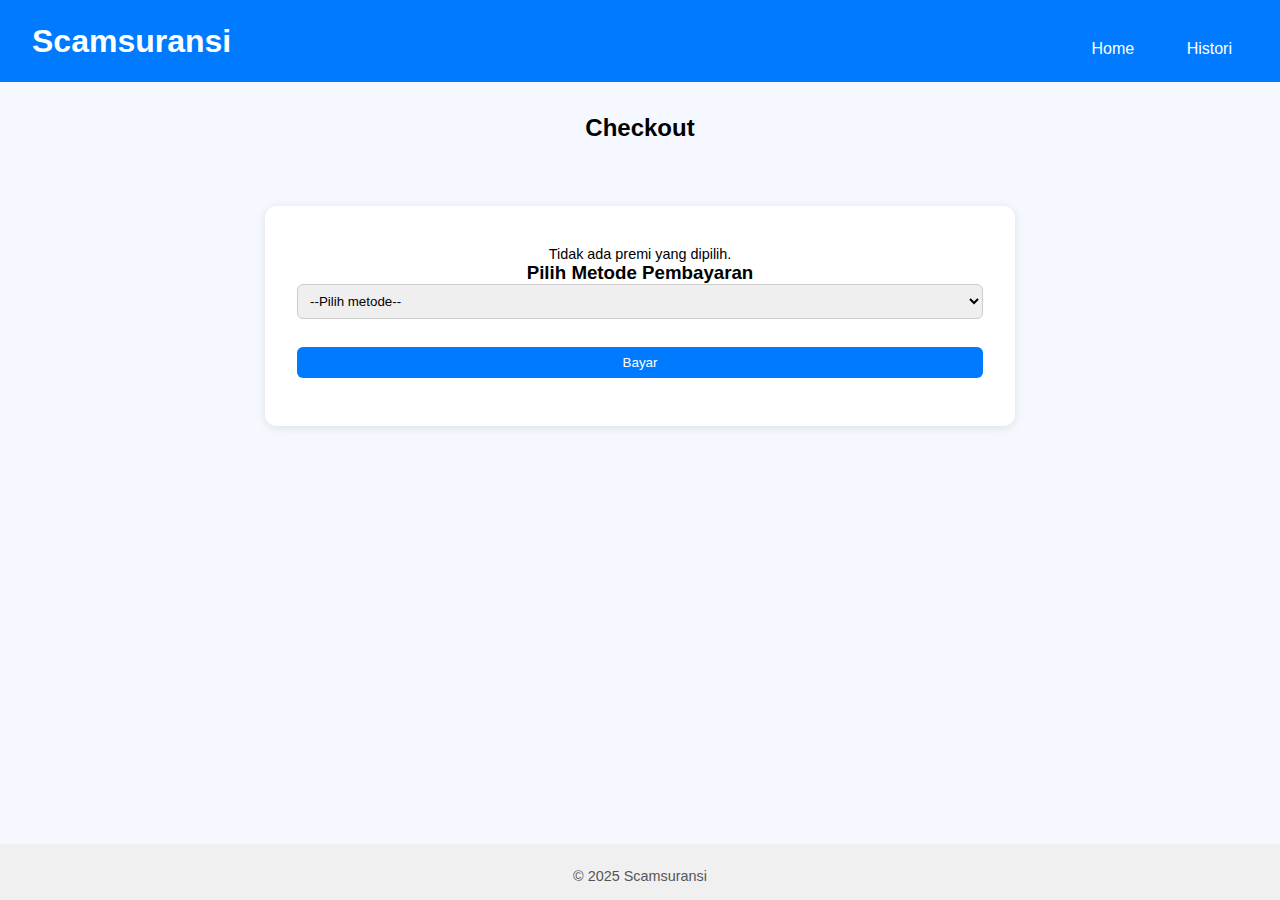
<file: checkout.html>
<!DOCTYPE html>
<html lang="id">
<head>
    <meta charset="UTF-8">
    <meta name="viewport" content="width=device-width, initial-scale=1.0">
    <title>Checkout</title>
    <link rel="stylesheet" href="style.css">
</head>
<body>
    <header class="header">
        <h1>Scamsuransi</h1>
        <nav>
        <a href="index.html" class="btn">Home</a>
        <a href="history.html" class="btn">Histori</a>
        </nav>
    </header>

    <main class="main">
        <h2>Checkout</h2>
        <div class="container">
        <p id="ringkasan">Menampilkan ringkasan premi yang harus dibayar.</p>

        <h3>Pilih Metode Pembayaran</h3>
        <form id="checkoutForm">
            <select id="metode" required>
            <option value="">--Pilih metode--</option>
            <option value="transfer">Transfer Bank</option>
            <option value="kartu">Kartu Kredit/Debit</option>
            <option value="ewallet">E-Wallet</option>
            </select>

            <button type="submit">Bayar</button>
        </form>
        <p id="statusBayar" style="margin-top:1rem;font-weight:bold;"></p>
        </div>
    </main>

    <footer class="footer">
        <p>© 2025 Scamsuransi</p>
    </footer>

    <script src="script.js"></script>
</body>
</html>
</file>
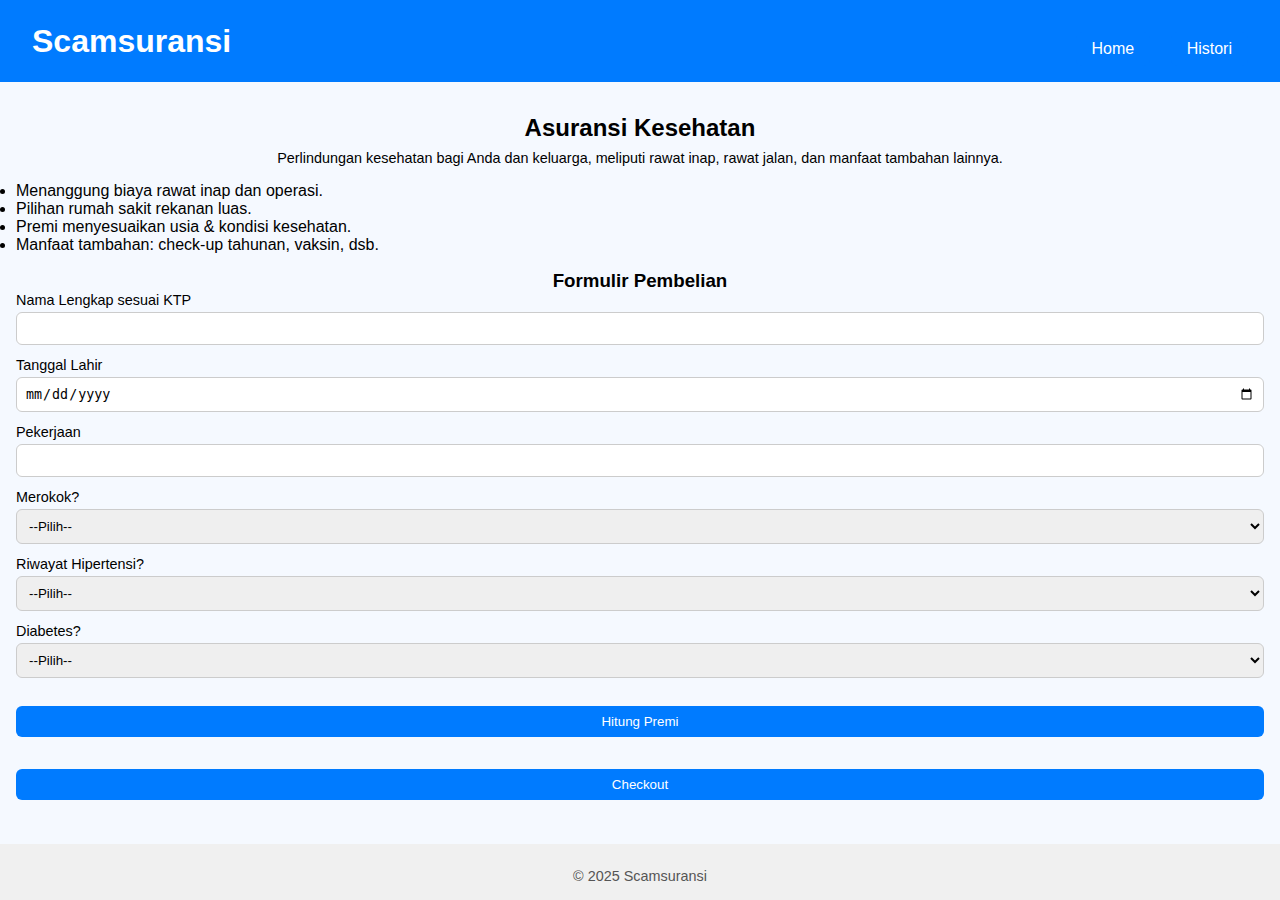
<file: detail-health.html>
<!DOCTYPE html>
<html lang="id">
<head>
    <meta charset="UTF-8">
    <meta name="viewport" content="width=device-width, initial-scale=1.0">
    <title>Asuransi Kesehatan - Beli Produk</title>
    <link rel="stylesheet" href="style.css">
</head>
<body>
    <header class="header">
        <h1>Scamsuransi</h1>
        <nav>
        <a href="index.html" class="btn">Home</a>
        <a href="history.html" class="btn">Histori</a>
        </nav>
    </header>

    <main class="main">
        <div class="hero-form-container bg-kesehatan">
            <div class="product-description-column">
                <h2>Asuransi Kesehatan</h2>
                <p>
                    Perlindungan kesehatan bagi Anda dan keluarga, meliputi rawat inap,
                    rawat jalan, dan manfaat tambahan lainnya.
                </p>
                <ul style="text-align:left;margin:1rem 0;">
                    <li>Menanggung biaya rawat inap dan operasi.</li>
                    <li>Pilihan rumah sakit rekanan luas.</li>
                    <li>Premi menyesuaikan usia & kondisi kesehatan.</li>
                    <li>Manfaat tambahan: check-up tahunan, vaksin, dsb.</li>
                </ul>
            </div>

            <div class="hero-form-column">
            <h3>Formulir Pembelian</h3>
            <form id="healthForm">
                <label>Nama Lengkap sesuai KTP</label>
                <input type="text" id="nama" required>

                <label>Tanggal Lahir</label>
                <input type="date" id="tglLahir" required>

                <label>Pekerjaan</label>
                <input type="text" id="pekerjaan" required>

                <label>Merokok?</label>
                <select id="merokok" required>
                <option value="">--Pilih--</option>
                <option value="1">Ya</option>
                <option value="0">Tidak</option>
                </select>

                <label>Riwayat Hipertensi?</label>
                <select id="hipertensi" required>
                <option value="">--Pilih--</option>
                <option value="1">Ya</option>
                <option value="0">Tidak</option>
                </select>

                <label>Diabetes?</label>
                <select id="diabetes" required>
                <option value="">--Pilih--</option>
                <option value="1">Ya</option>
                <option value="0">Tidak</option>
                </select>

                <button type="button" onclick="hitungPremiHealth()">Hitung Premi</button>
                <p id="premiHealth" style="margin-top:1rem;font-weight:bold;"></p>

                <button type="submit" style="margin-top:1rem;">Checkout</button>
            </form>
        </div>
    </main>

    <footer class="footer">
        <p>© 2025 Scamsuransi</p>
    </footer>
    <script src="script.js"></script>  
</body>
</html>
</file>
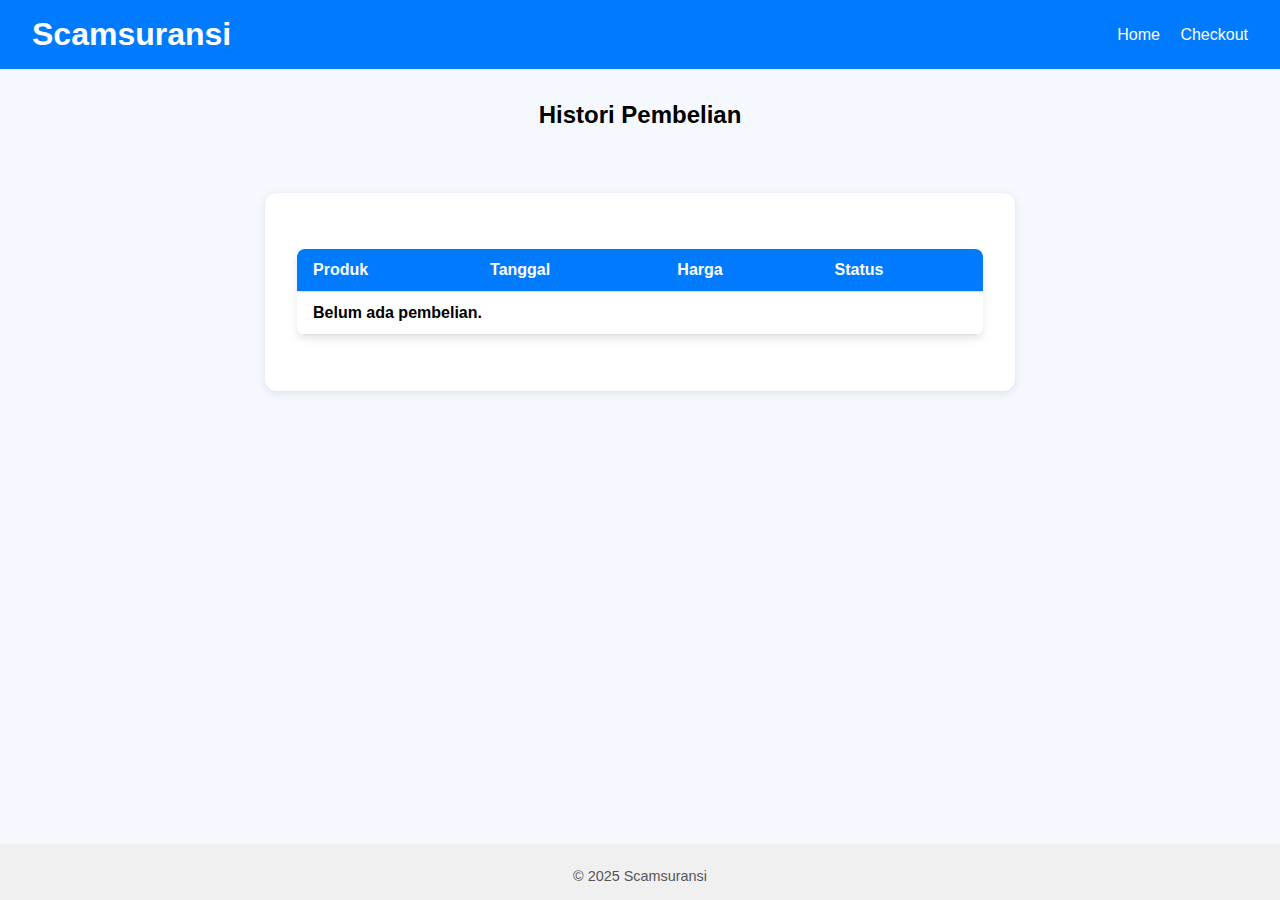
<file: history.html>
<!DOCTYPE html>
<html lang="id">
<head>
  <meta charset="UTF-8">
  <meta name="viewport" content="width=device-width, initial-scale=1.0">
  <title>Histori Pembelian - Scamsuransi</title>
  <link rel="stylesheet" href="style.css">
</head>
<body>
  <header class="header">
    <h1>Scamsuransi</h1>
    <nav>
      <a href="index.html">Home</a>
      <a href="checkout.html">Checkout</a>
    </nav>
  </header>

  <main class="main">
  <h2>Histori Pembelian</h2>
    <div class="container">
      <table class="table-history">
        <thead>
          <tr>
            <th>Produk</th>
            <th>Tanggal</th>
            <th>Harga</th>
            <th>Status</th>
          </tr>
        </thead>
        <tbody id="tabelHistori"></tbody>
      </table>
    </div>
  </main>


  <footer class="footer">
    <p>© 2025 Scamsuransi</p>
  </footer>

  <script>
    document.addEventListener("DOMContentLoaded", () => {
      const data = JSON.parse(localStorage.getItem("historiPembelian") || "[]");
      const tbody = document.getElementById("tabelHistori");
      if (data.length === 0) {
        tbody.innerHTML = "<tr><td colspan='4'>Belum ada pembelian.</td></tr>";
      } else {
        tbody.innerHTML = data.map(item => `
          <tr>
            <td>${item.produk}</td>
            <td>${item.tanggal}</td>
            <td>Rp ${Number(item.harga).toLocaleString("id-ID")}</td>
            <td>${item.status}</td>
          </tr>`).join("");
      }
    });
  </script>
</body>
</html>
</file>
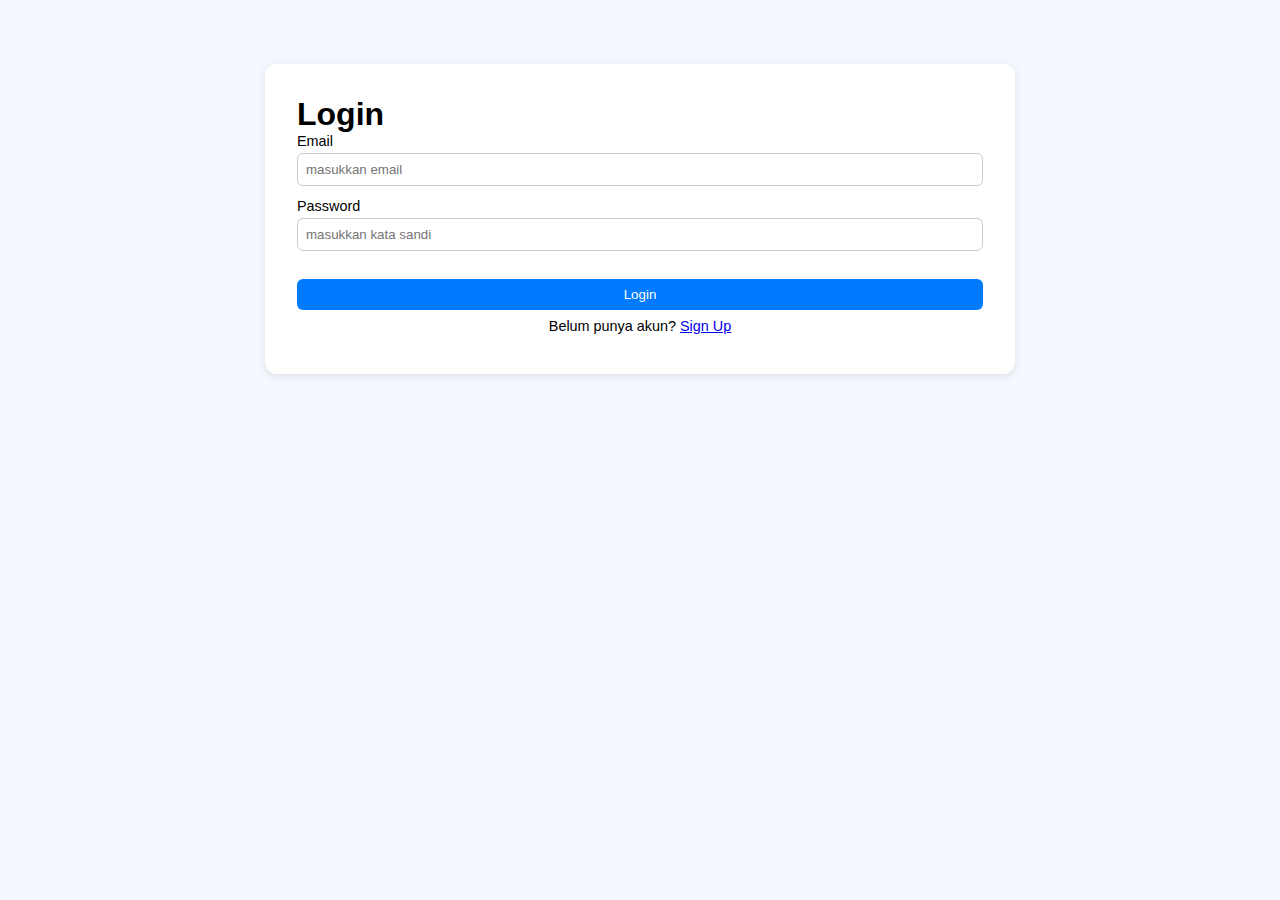
<file: login.html>
<!DOCTYPE html>
<html lang="id">
<head>
    <meta charset="UTF-8">
    <meta name="viewport" content="width=device-width, initial-scale=1.0">
    <title>Login</title>
    <link rel="stylesheet" href="style.css">
</head>
<body>
    <div class="container">
    <h1>Login</h1>
        <form id="loginForm">
        <label>Email</label>
        <input type="email" id="email" placeholder="masukkan email">
        
        <label>Password</label>
        <input type="password" id="password" placeholder="masukkan kata sandi">
        
        <button type="submit">Login</button>
        <p>Belum punya akun? <a href="signup.html">Sign Up</a></p>
        </form>
    <p id="loginMessage"></p>
    </div>
    <script src="script.js"></script>
</body>
</html>
</file>
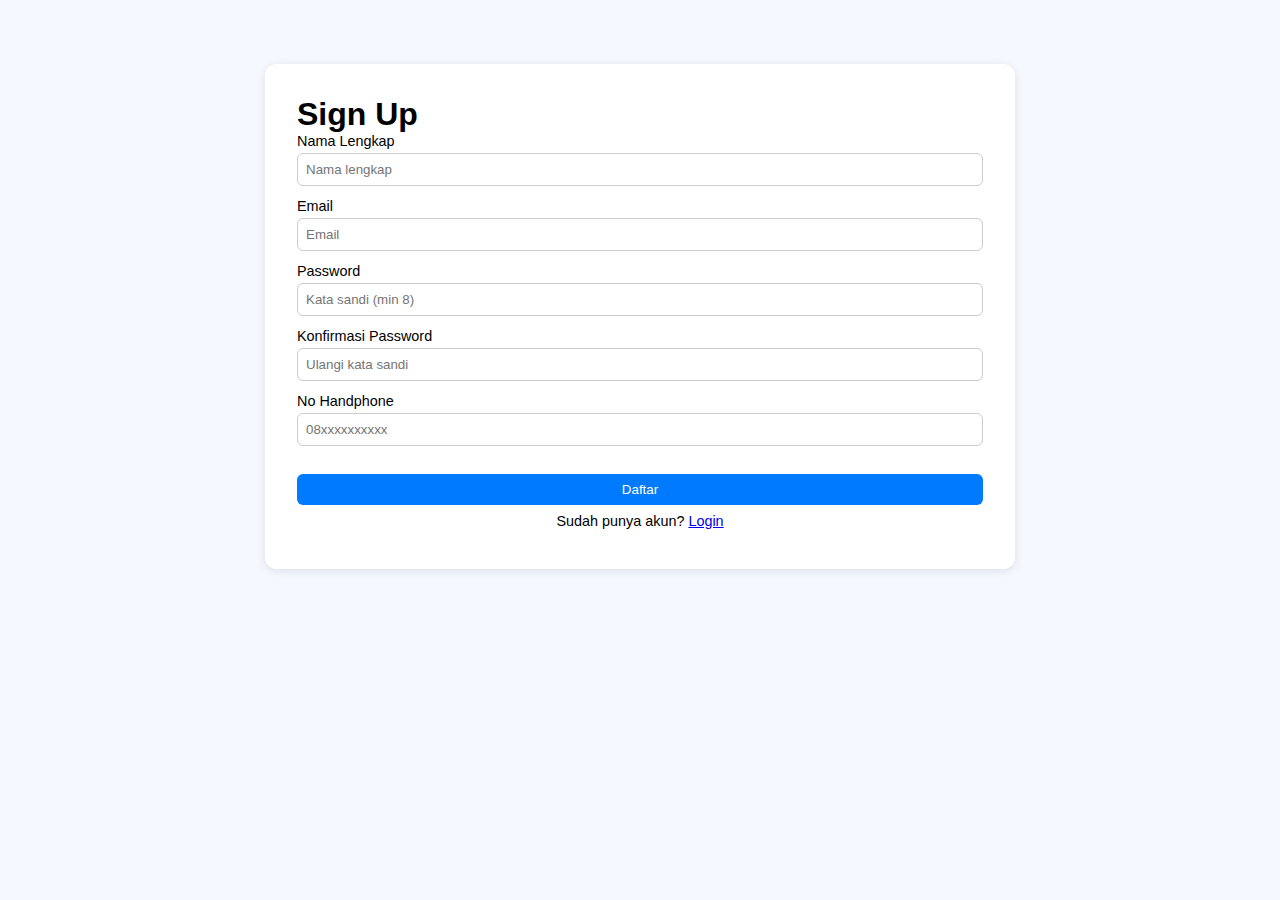
<file: signup.html>
<!DOCTYPE html>
<html lang="id">
<head>
    <meta charset="UTF-8">
    <meta name="viewport" content="width=device-width, initial-scale=1.0">
    <title>Signup</title>
    <link rel="stylesheet" href="style.css">
</head>
<body>
    <div class="container">
    <h1>Sign Up</h1>
        <form id="signupForm">
        <label>Nama Lengkap</label>
        <input type="text" id="fullname" placeholder="Nama lengkap">
        
        <label>Email</label>
        <input type="email" id="signupEmail" placeholder="Email">
        
        <label>Password</label>
        <input type="password" id="signupPassword" placeholder="Kata sandi (min 8)">
        
        <label>Konfirmasi Password</label>
        <input type="password" id="confirmPassword" placeholder="Ulangi kata sandi">
        
        <label>No Handphone</label>
        <input type="text" id="phone" placeholder="08xxxxxxxxxx">
        
        <button type="submit">Daftar</button>
        <p>Sudah punya akun? <a href="login.html">Login</a></p>
        </form>
    <p id="signupMessage"></p>
  </div>
  <script src="script.js"></script>
</body>
</html>
</file>
<file: style.css>
* {
  box-sizing: border-box;
  margin: 0;
  padding: 0;
}

body {
  font-family: 'Poppins', Arial, sans-serif;
  background: #f5f9ff;
  min-height: 100vh;
  display: flex;
  flex-direction: column;
}

.header {
  display: flex;
  justify-content: space-between;
  align-items: center;
  background: #007bff;
  color: white;
  padding: 1rem 2rem;
}

.header nav a {
  color: white;
  text-decoration: none;
  margin-left: 1rem;
  font-weight: 500;
}

.header nav a:hover {
  text-decoration: underline;
}

.footer {
  background: #f0f0f0;
  padding: 1rem;
  text-align: center;
  font-size: 0.85rem;
  color: #555;
  margin-top: auto;
}

.main {
  text-align: center;
  padding: 2rem 1rem;
}

.product-grid {
  display: grid;
  grid-template-columns: repeat(auto-fit, minmax(240px, 1fr));
  gap: 2rem;
  margin-top: 2rem;
}

.product-card {
  background: white;
  border-radius: 12px;
  padding: 1rem;
  box-shadow: 0 2px 8px rgba(0,0,0,0.1);
  transition: transform 0.2s;
}

.product-card:hover {
  transform: translateY(-4px);
}

.product-card img {
  width: 100%;
  border-radius: 8px;
}

.btn,
button {
  display: inline-block;
  margin-top: 1rem;
  padding: 0.5rem 1rem;
  background: #007bff;
  color: white;
  text-decoration: none;
  border: none;
  border-radius: 6px;
  cursor: pointer;
  transition: background 0.2s;
}

.btn:hover,
button:hover {
  background: #0056b3;
}

.container {
  background: white;
  padding: 2rem;
  border-radius: 12px;
  box-shadow: 0 2px 10px rgba(0,0,0,0.1);
  width: 90%;
  max-width: 750px;
  margin: 4rem auto;
}

form {
  display: flex;
  flex-direction: column;
  text-align: left;
}

label {
  font-size: 0.9rem;
  margin-bottom: 4px;
}

input,
select {
  width: 100%;
  padding: 8px;
  margin-bottom: 12px;
  border: 1px solid #ccc;
  border-radius: 6px;
}

input:focus,
select:focus {
  outline: none;
  border-color: #007bff;
  box-shadow: 0 0 3px rgba(0,123,255,0.5);
}

p {
  font-size: 0.9rem;
  text-align: center;
  margin-top: 0.5rem;
}

.table-history {
  width: 100%;
  min-width: 600px;
  max-width: 700px;
  margin: 1.5rem auto;
  border-collapse: collapse;
  box-shadow: 0 4px 8px rgba(0,0,0,0.1);
  background: #fff;
  border-radius: 8px;
  overflow: hidden;
}

.table-history thead {
  background: #007bff;
  color: #fff;
}

.table-history th,
.table-history td {
  padding: 12px 16px;
  text-align: left;
  border-bottom: 1px solid #ddd;
}

.table-history tr:hover td {
  background: #f9f9f9;
}

.table-history td:last-child {
  font-weight: bold;
}

nav button.logout {
  background: #f83030;
}

nav button.logout:hover {
  background: #c70000;
}
</file>
